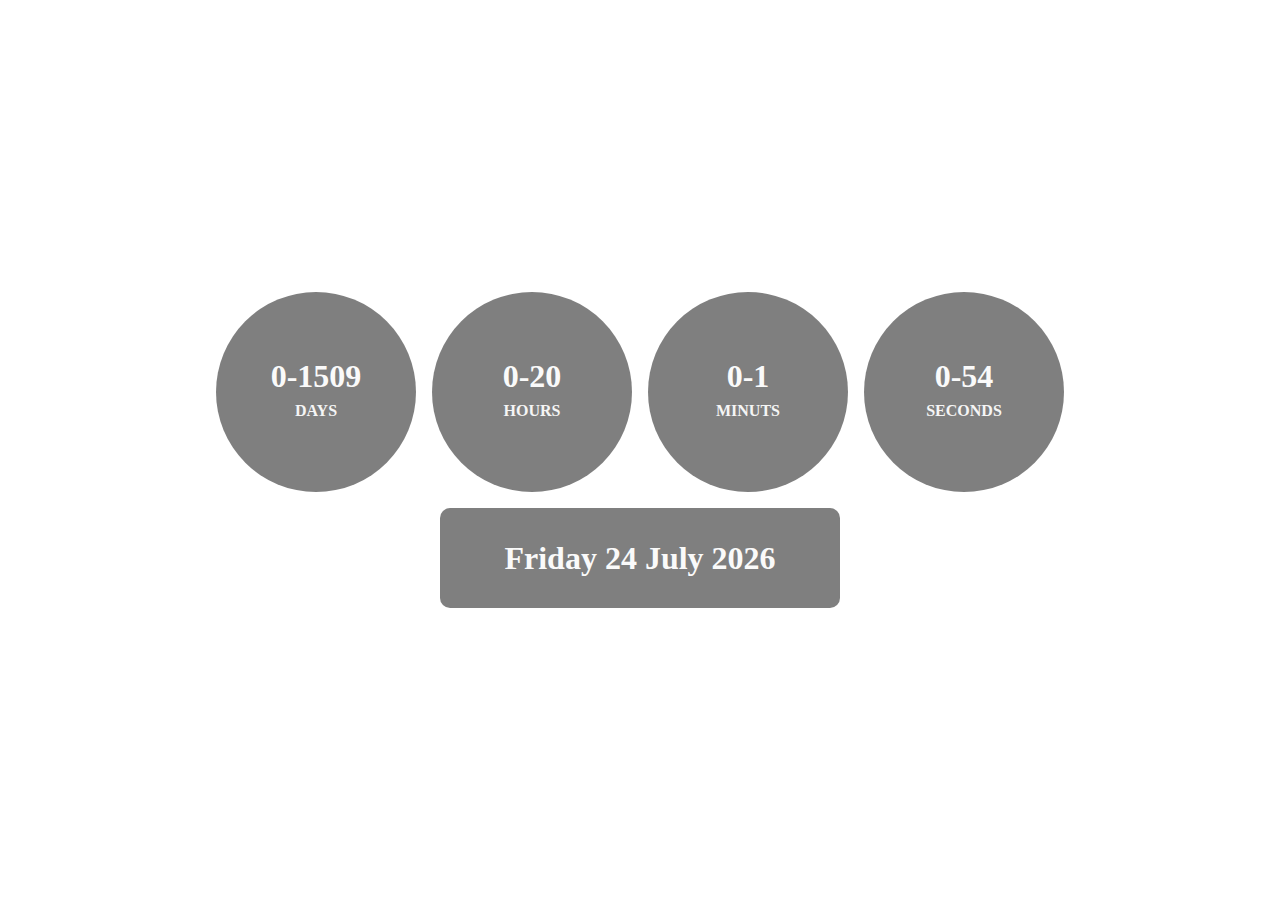
<file: js.DOM/counterDown/index.html>
<!DOCTYPE html>
<html lang="en">

<head>
    <meta charset="UTF-8">
    <meta http-equiv="X-UA-Compatible" content="IE=edge">
    <meta name="viewport" content="width=device-width, initial-scale=1.0">
    <link rel="stylesheet" href="./styles/main.css">
    <title>counter</title>
</head>

<body>

    <div class="time">
        <div class="days">
            <h2 id="days">11</h2>
            <h3>DAYS</h3>
        </div>
        <div class="hours">
            <h2 id="hours">13</h2>
            <h3>HOURS</h3>
        </div>
        <div class="minutes">
            <h2 id="minutes">46</h2>
            <h3>MINUTS</h3>
        </div>
        <div class="seconds">
            <h2 id="seconds">35</h2>
            <h3>SECONDS</h3>
        </div>
    </div>

    <article>
        <h2 id="dateInWords">time</h2>
    </article>
    <script src="./app.js"></script>
</body>

</html>
</file>
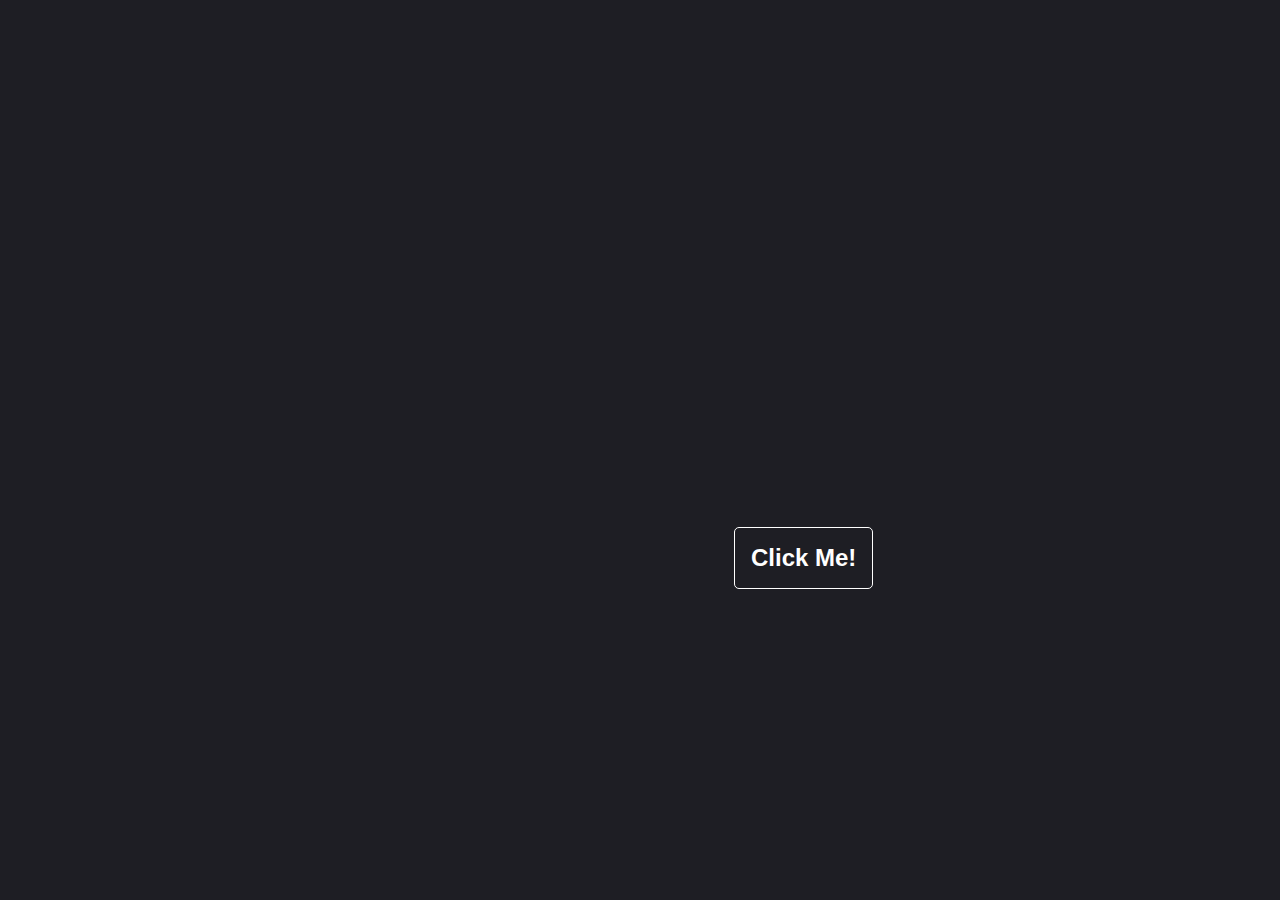
<file: js.DOM/ejercicioBotonTroll/index.html>
<!-- 
  Hacer un botón que sea "imposible" clicar (al poner el ratón encima, se mueve).

  El botón nunca debe salirse de los márgenes de la ventana.

  Si se consiguiese clicar, aparecería un mensaje por consola.

  Puedes ayudarte del ejercicio de Boo.
 -->

<!DOCTYPE html>
<html lang="en">

<head>
  <meta charset="UTF-8">
  <meta http-equiv="X-UA-Compatible" content="IE=edge">
  <meta name="viewport" content="width=device-width, initial-scale=1.0">
  <title>Document</title>
  <link rel="stylesheet" href="style.css">
</head>

<body>
  <button>
    Click Me!
  </button>

  <script src="script.js"></script>
</body>

</html>
</file>
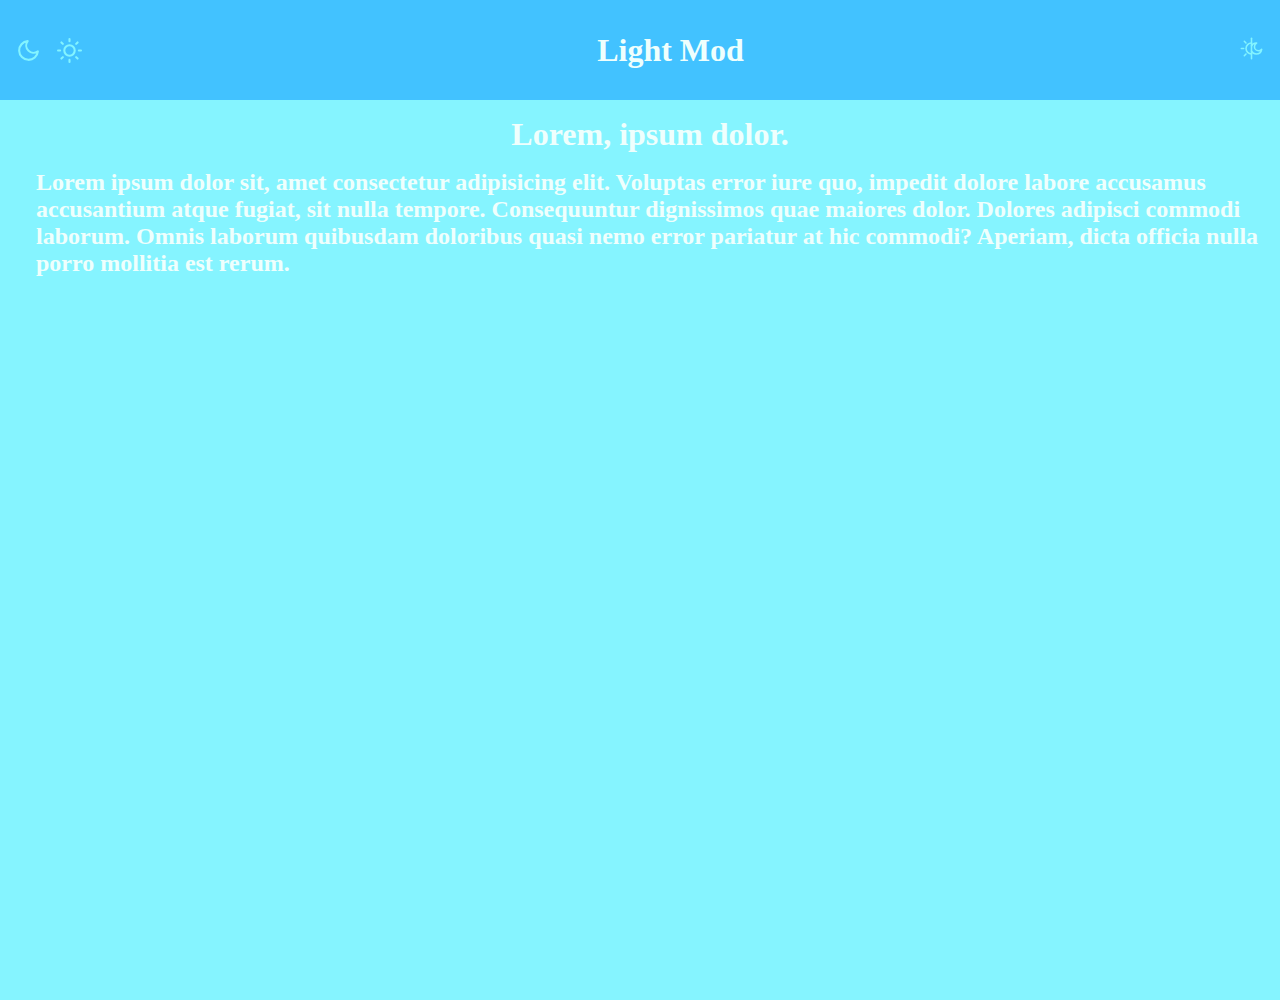
<file: js.DOM/ejercicioModo/index.html>
<!-- Hacer una página con un botón que active y deswactive el modo noche -->

<!-- Añadir un botón que active el modo noche y otro que active el modo día -->

<!-- BONUS: según el modo en el que esté, el botón correspondiente se desactiva -->

<!DOCTYPE html>
<html lang="en">

<head>
  <meta charset="UTF-8">
  <meta http-equiv="X-UA-Compatible" content="IE=edge">
  <meta name="viewport" content="width=device-width, initial-scale=1.0">
  <link rel="stylesheet" href="./style.css">
  <title>Mode noche y día</title>
</head>

<body>
  <header>
    <div class="dark-light">
      <img src="./icons/moon.svg" alt="moon icon" id="moon" onclick="toggleDisabled(button)">
      <img src="./icons/sun.svg" alt="sun icon" id="sun" onclick="toggleDisabled(button)">
    </div>
    <h1>Light Mod</h1>
    <div class="mix-mod">
      <img src="./icons/sunmoon.svg" alt="mix of moon and son icon" id="mix">
    </div>
  </header>
  <main>
    <h2>
      Lorem, ipsum dolor.
    </h2>
    <p>Lorem ipsum dolor sit, amet consectetur adipisicing elit. Voluptas error iure quo, impedit dolore labore
      accusamus accusantium atque fugiat, sit nulla tempore. Consequuntur dignissimos quae maiores dolor. Dolores
      adipisci commodi laborum. Omnis laborum quibusdam doloribus quasi nemo error pariatur at hic commodi? Aperiam,
      dicta officia nulla porro mollitia est rerum.</p>
  </main>
  <script src="./script.js"></script>
</body>

</html>
</file>
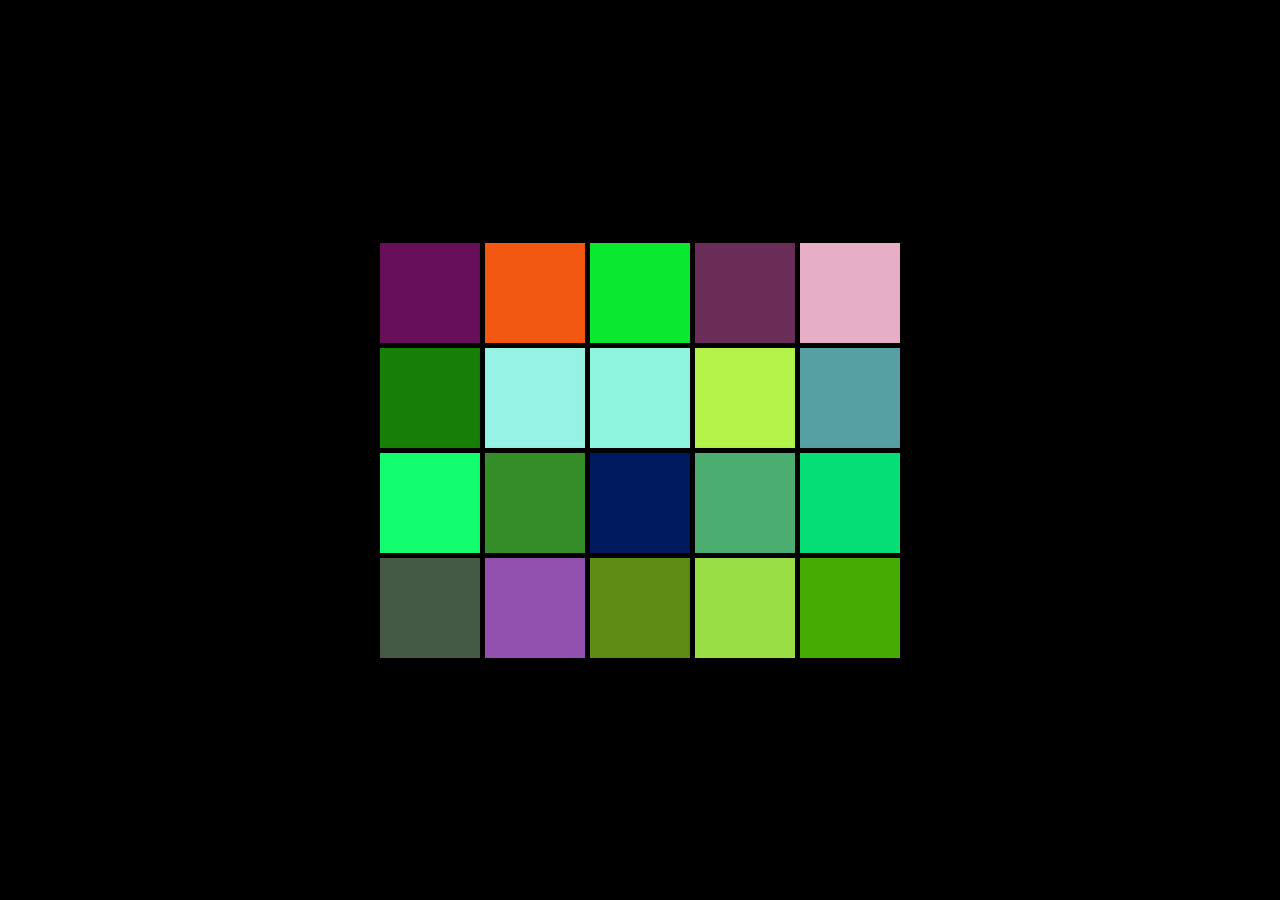
<file: js.DOM/ejercicioSuelo/index.html>
<!DOCTYPE html>
<html lang="en">

<head>
    <meta charset="UTF-8">
    <meta http-equiv="X-UA-Compatible" content="IE=edge">
    <meta name="viewport" content="width=device-width, initial-scale=1.0">
    <link rel="stylesheet" href="./styles/main.css">
    <title>ejercicioSuelo</title>
</head>

<body>
    <ul>
        <li></li>
        <li></li>
        <li></li>
        <li></li>
        <li></li>
        <li></li>
        <li></li>
        <li></li>
        <li></li>
        <li></li>
        <li></li>
        <li></li>
        <li></li>
        <li></li>
        <li></li>
        <li></li>
        <li></li>
        <li></li>
        <li></li>
        <li></li>
    </ul>

    <script src="./main.js"></script>
</body>

</html>
</file>
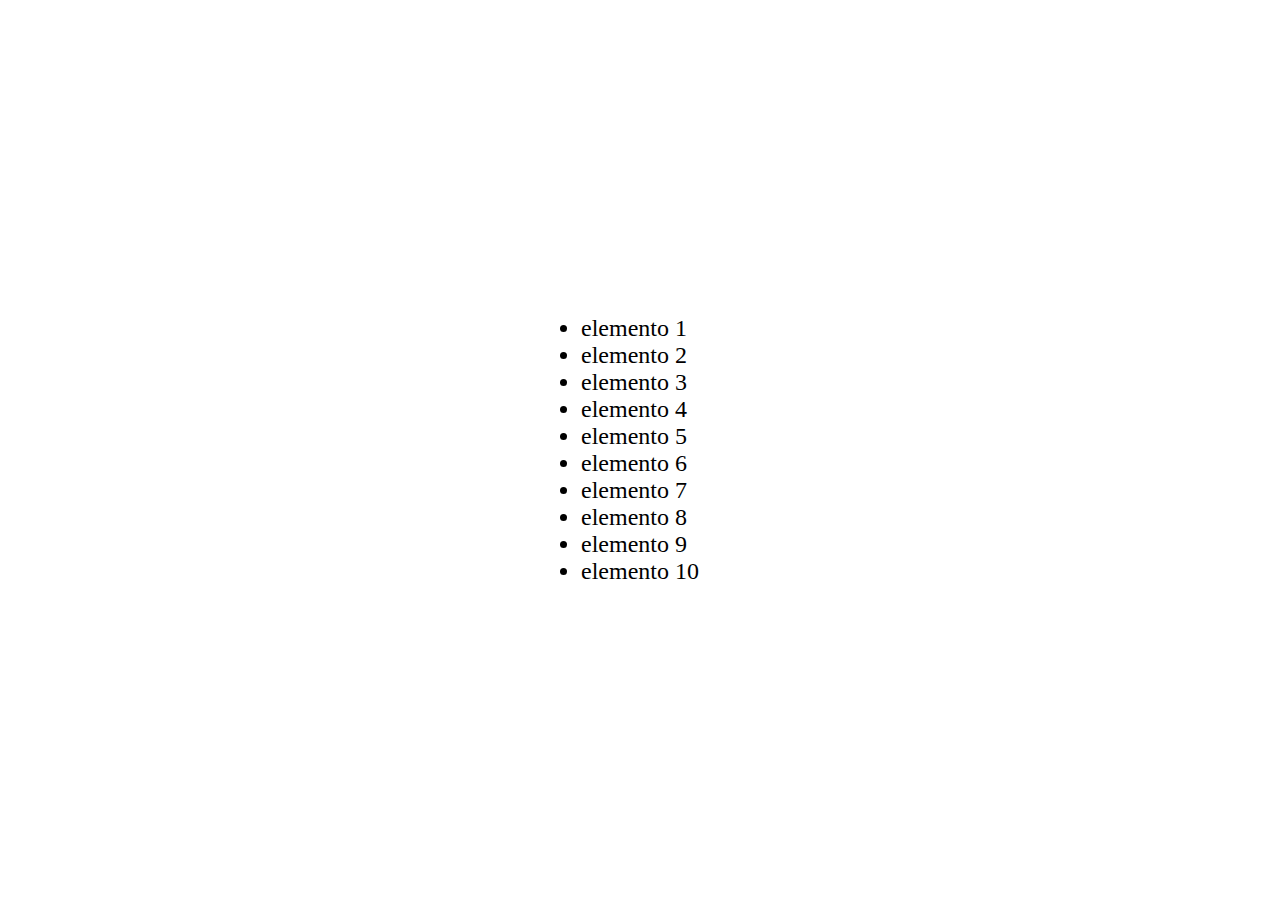
<file: js.DOM/ejercicioTargets/index.html>
<!DOCTYPE html>
<html lang="en">
<head>
  <meta charset="UTF-8">
  <meta http-equiv="X-UA-Compatible" content="IE=edge">
  <meta name="viewport" content="width=device-width, initial-scale=1.0">
  <title>Document</title>
  <link rel="stylesheet" href="style.css">
</head>
<body>
  <ul>
    <li>elemento 1</li>
    <li>elemento 2</li>
    <li>elemento 3</li>
    <li>elemento 4</li>
    <li>elemento 5</li>
    <li>elemento 6</li>
    <li>elemento 7</li>
    <li>elemento 8</li>
    <li>elemento 9</li>
    <li>elemento 10</li>
  </ul>
  <script src="script.js"></script>
</body>
</html>
</file>
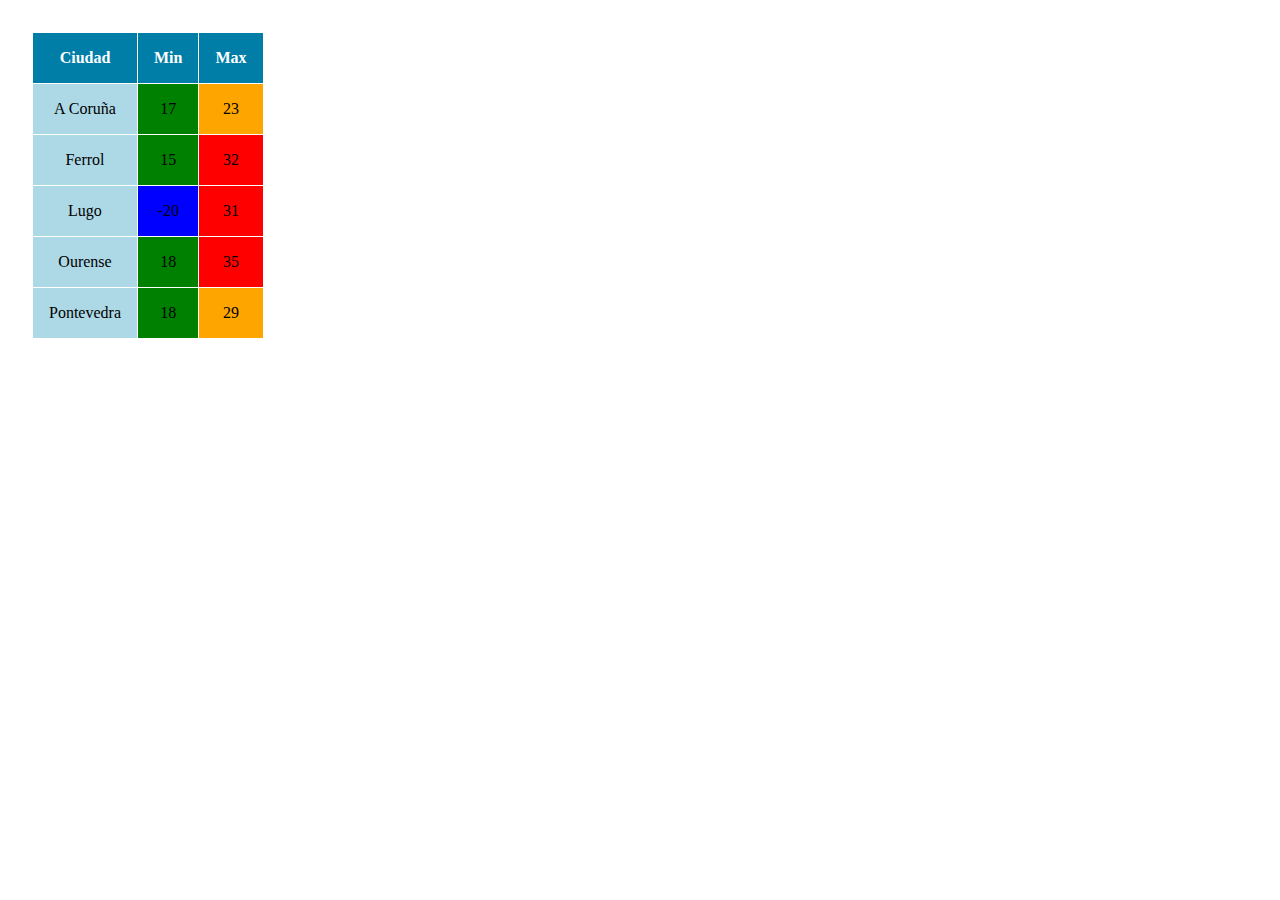
<file: js.DOM/ejercicioTemperaturas/index.html>
<!DOCTYPE html>
<html lang="en">

<head>
    <meta charset="UTF-8" />
    <meta name="viewport" content="width=device-width, initial-scale=1.0" />
    <title>Temperaturas</title>
    <link rel="stylesheet" href="style.css" />
</head>

<body>
    <script type="module" src="script.js"></script>
</body>

</html>
</file>
<file: js.DOM/counterDown/styles/main.css>
* {
  padding: 0;
  margin: 0;
  -webkit-box-sizing: border-box;
          box-sizing: border-box;
}

body {
  background-image: url(https://images.pexels.com/photos/589840/pexels-photo-589840.jpeg?cs=srgb&dl=pexels-valiphotos-589840.jpg&fm=jpg);
  background-size: cover;
  background-repeat: no-repeat;
  background-position: center;
  background-attachment: fixed;
  -webkit-box-orient: vertical;
  -webkit-box-direction: normal;
      -ms-flex-direction: column;
          flex-direction: column;
  height: 100vh;
  width: 100vw;
  display: -webkit-box;
  display: -ms-flexbox;
  display: flex;
  -webkit-box-pack: center;
      -ms-flex-pack: center;
          justify-content: center;
  -webkit-box-align: center;
      -ms-flex-align: center;
          align-items: center;
  gap: 1rem;
}

body .time {
  display: -webkit-box;
  display: -ms-flexbox;
  display: flex;
  -webkit-box-pack: center;
      -ms-flex-pack: center;
          justify-content: center;
  -webkit-box-align: center;
      -ms-flex-align: center;
          align-items: center;
  gap: 1rem;
}

body .time div {
  width: 200px;
  height: 200px;
  background-color: rgba(0, 0, 0, 0.5);
  border-radius: 50%;
  display: -webkit-box;
  display: -ms-flexbox;
  display: flex;
  -webkit-box-pack: center;
      -ms-flex-pack: center;
          justify-content: center;
  -webkit-box-align: center;
      -ms-flex-align: center;
          align-items: center;
  -webkit-box-orient: vertical;
  -webkit-box-direction: normal;
      -ms-flex-direction: column;
          flex-direction: column;
}

body .time div h2 {
  color: #fafafa;
  font-size: 2rem;
}

body .time div h3 {
  color: #f5f5f5;
  font-size: 1rem;
  line-height: 2;
}

body article {
  width: 400px;
  height: 100px;
  background-color: rgba(0, 0, 0, 0.5);
  border-radius: 10px;
}

body article h2 {
  color: #fafafa;
  font-size: 2rem;
  display: -webkit-box;
  display: -ms-flexbox;
  display: flex;
  -webkit-box-pack: center;
      -ms-flex-pack: center;
          justify-content: center;
  -webkit-box-align: center;
      -ms-flex-align: center;
          align-items: center;
  width: 100%;
  height: 100%;
}
/*# sourceMappingURL=main.css.map */
</file>
<file: js.DOM/ejercicioBotonTroll/style.css>
*{
  margin: 0;
  padding: 0;
  box-sizing: border-box;
}

html{
  background: black;
}

body {
  width: 100vw;
  height: 100vh;
  display: flex;
  position: relative;
  background: #1e1e24;
  align-items: center;
  justify-content: center;
}

button{
  background: #1e1e24;
  position: absolute;
  border: none;
  color: white;
  font-size: 1.5rem;
  font-weight: bold;
  padding: 1rem;
  border-radius: 5px;
  cursor: pointer;
  transition: 0.3s;
  border: white 1px solid;
  transition: 2s;
}
</file>
<file: js.DOM/ejercicioModo/style.css>
*{
  padding: 0;
  margin: 0;
  box-sizing: border-box;
}
html{
  --primary-color: #42C2FF;
  --secondary-color: #85F4FF;
  --tertiary-color: #EFFFFD;
}
html.dark{
  --primary-color: #C996CC;
  --secondary-color: #916BBF;
  --tertiary-color: #1C0C5B;
}

header{
display: flex;
justify-content: space-between;
align-items: center;
height: 100px;
background-color: var(--primary-color);
padding: 0 1rem;
}

header h1{
  font-size: 2rem;
  color: var(--tertiary-color);
  font-weight: bold;
  margin-left: 20px;
}

img{
  width: 25px;
  height: 25px;
  filter: brightness(0) saturate(100%) invert(83%) sepia(31%) saturate(931%) hue-rotate(161deg) brightness(105%) contrast(105%);
  cursor: pointer;
}
.dark-light{
  display: flex;
  justify-content: space-between;
  align-items: center;
  height: 100px;
  gap: 1rem;
  
}
main{
  display: flex;
  flex-direction: column;
  align-items: center;
  justify-content: start;
  height: 100vh;
  background-color: var(--secondary-color);
  padding: 1rem 1rem;
  gap:1rem;
}
main h2{
  font-size: 2rem;
  color: var(--tertiary-color);
  font-weight: bold;
  margin-left: 20px;
}
main p{
  font-size: 1.5rem;
  color: var(--tertiary-color);
  font-weight: bold;
  margin-left: 20px;
}
</file>
<file: js.DOM/ejercicioSuelo/styles/main.css>
* {
  padding: 0;
  margin: 0;
  -webkit-box-sizing: border-box;
          box-sizing: border-box;
  list-style: none;
}

body {
  background-color: black;
  width: 100vw;
  height: 100vh;
  display: -webkit-box;
  display: -ms-flexbox;
  display: flex;
  -webkit-box-pack: center;
      -ms-flex-pack: center;
          justify-content: center;
  -webkit-box-align: center;
      -ms-flex-align: center;
          align-items: center;
}

ul {
  display: -webkit-box;
  display: -ms-flexbox;
  display: flex;
  -webkit-box-align: center;
      -ms-flex-align: center;
          align-items: center;
  -webkit-box-pack: center;
      -ms-flex-pack: center;
          justify-content: center;
  -ms-flex-wrap: wrap;
      flex-wrap: wrap;
  width: 600px;
  gap: 5px;
}

ul li {
  width: 100px;
  height: 100px;
  background-color: #fff;
  -webkit-box-shadow: 0 0 5px #000;
          box-shadow: 0 0 5px #000;
  -webkit-transition: all 0.3s ease;
  transition: all 0.3s ease;
}
/*# sourceMappingURL=main.css.map */
</file>
<file: js.DOM/ejercicioTargets/style.css>
*{
  padding: 0;
  margin: 0;
  box-sizing: border-box;
}
body{
  display: flex;
  justify-content: center;
  align-items: center;
  height: 100vh;
}
li{
  font-size: 1.5rem;
  cursor: pointer;
}
</file>
<file: js.DOM/ejercicioTemperaturas/style.css>
*{
  margin: 0;
  padding: 0;
  box-sizing: border-box;
}

table{
  margin: 2rem;
  background: lightblue;
  border-collapse: collapse;
}

th,td{
  padding: 1rem;
  border: 1px solid white;
}

thead{
  background: rgb(0, 126, 168);
  color: white;
}

tbody th {
  font-weight: normal;
}

td{
  text-align: center;
}

.lower{
  background: blue;
  color: white;
}
</file>
